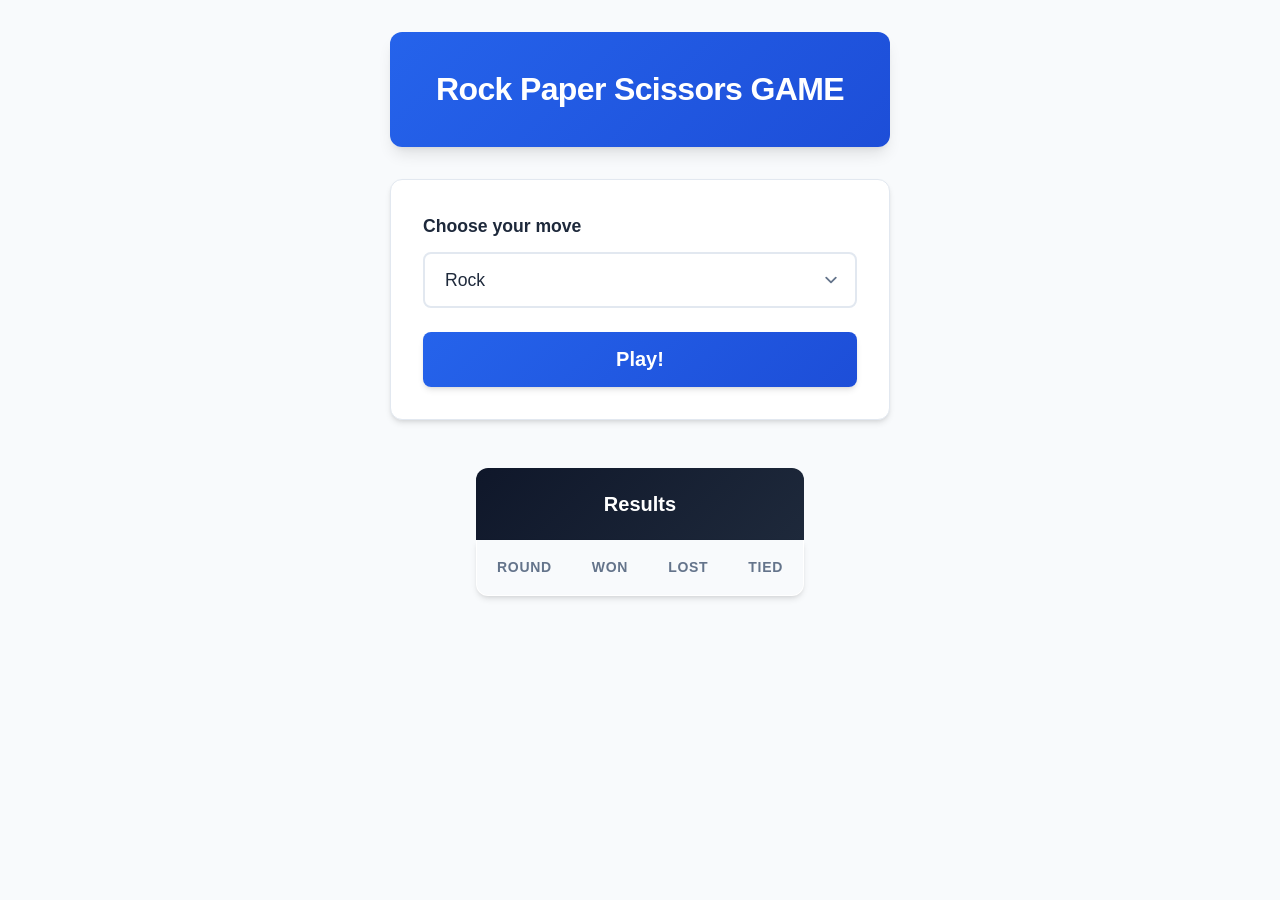
<file: data/index.html>
<!DOCTYPE html>
<html>

<head>
	<title>Rock Paper Scissors GAME</title>
	<meta name="viewport" content="width=device-width, initial-scale=1">
	<link rel="icon" href="data:,">
	<link rel="stylesheet" type="text/css" href="style.css">
	<script src="jquery.min.js"></script>
</head>

<body>

	<h1 class="headline">Rock Paper Scissors GAME</h1>
	<div class="content">

		<div class="game-card">
			<div class="choice-selector">
				<label for="sspbAuswahl">Choose your move</label>
				<select id="sspbAuswahl">
					<option id="rock" value="rock">Rock</option>
					<option id="paper" value="paper">Paper</option>
					<option id="scissors" value="scissors">Scissors</option>
				</select>
			</div>

			<button name="submitentry" id="play-btn" class="play-button" onClick="submitGET()">Play!</button>
		</div>

		<div id="result-banner" class="result-banner"></div>

		<button id="play-again-btn" class="play-again-button" onClick="resetGame()" style="display:none;">
			Play Again
		</button>

	</div>

	<div class="stats-section">
		<h2 class="stats-header">Results</h2>

		<table class="stats-table">
			<thead>
				<tr>
					<th>Round</th>
					<th>Won</th>
					<th>Lost</th>
					<th>Tied</th>
				</tr>
			</thead>
			<tbody id="scores">
			</tbody>
		</table>
	</div>

</body>

</html>

<script>

	// Delay (ms) between each word of the countdown, and after "Shoot!"
	// before the actual /play request is sent.
	var COUNTDOWN_STEP_MS = 450;
	var COUNTDOWN_STEPS = ["Rock...", "Paper...", "Scissors...", "Shoot!"];

	function submitGET() {
		var userInput = $("#sspbAuswahl").val().toLowerCase();

		$("#play-btn").prop("disabled", true);

		runCountdown(function () {
			playRound(userInput);
		});
	}

	function runCountdown(onDone) {
		var i = 0;
		$("#result-banner").addClass("visible");

		function nextStep() {
			if (i < COUNTDOWN_STEPS.length) {
				$("#result-banner").text(COUNTDOWN_STEPS[i]);
				i++;
				setTimeout(nextStep, COUNTDOWN_STEP_MS);
			} else {
				setTimeout(function () {
					$("#result-banner").text("").removeClass("visible");
					onDone();
				}, 200);
			}
		}

		nextStep();
	}

	function playRound(userInput) {
		$.getJSON("/play?sspb=" + userInput, function (data) {
			addRow(data);

			if (data.gameOver) {
				showGameOver(data);
			} else {
				$("#play-btn").prop("disabled", false);
			}
		}).fail(function () {
			console.log("Request to /play failed");
			$("#play-btn").prop("disabled", false);
		});
	}

	function addRow(data) {
		var row = $("<tr>")
			.addClass("row-" + data.result)
			.addClass("row-new");

		row.append($("<td>").addClass("round-number").text(data.round));
		row.append($("<td>").addClass("won").text(data.won));
		row.append($("<td>").addClass("lost").text(data.lost));
		row.append($("<td>").addClass("tied").text(data.tied));

		$("#scores").prepend(row);

		// trigger fade-in animation
		setTimeout(function () {
			row.removeClass("row-new");
		}, 20);
	}

	function showGameOver(data) {
		var message;
		if (data.won > data.lost) {
			message = "You won the match!";
		} else if (data.lost > data.won) {
			message = "The bot won the match!";
		} else {
			message = "The match ended in a tie!";
		}

		$("#result-banner").text(message).addClass("visible");
		$("#play-btn").prop("disabled", true);
		$("#play-again-btn").show();
	}

	function resetGame() {
		$.get("/reset", function () {
			$("#scores").empty();
			$("#result-banner").text("").removeClass("visible");
			$("#play-btn").prop("disabled", false);
			$("#play-again-btn").hide();
		});
	}

</script>
</file>
<file: data/style.css>
* {
  margin: 0;
  padding: 0;
  box-sizing: border-box;
}

:root {
  --primary: #2563eb;
  --primary-dark: #1d4ed8;
  --primary-light: #3b82f6;
  --secondary: #0f172a;
  --accent: #f59e0b;
  --success: #10b981;
  --danger: #ef4444;
  --background: #f8fafc;
  --surface: #ffffff;
  --text-primary: #1e293b;
  --text-secondary: #64748b;
  --border: #e2e8f0;
  --shadow-sm: 0 1px 2px 0 rgb(0 0 0 / 0.05);
  --shadow: 0 4px 6px -1px rgb(0 0 0 / 0.1), 0 2px 4px -2px rgb(0 0 0 / 0.1);
  --shadow-lg: 0 10px 15px -3px rgb(0 0 0 / 0.1), 0 4px 6px -4px rgb(0 0 0 / 0.1);
  --radius: 12px;
  --radius-sm: 8px;
  --transition: all 0.2s ease;
}

html {
  font-family: 'Inter', -apple-system, BlinkMacSystemFont, 'Segoe UI', Roboto, sans-serif;
  background: var(--background);
  min-height: 100vh;
  line-height: 1.6;
}

body {
  display: flex;
  flex-direction: column;
  align-items: center;
  min-height: 100vh;
  padding: 2rem 1rem;
}

.headline {
  width: 100%;
  max-width: 500px;
  background: linear-gradient(135deg, var(--primary) 0%, var(--primary-dark) 100%);
  color: white;
  padding: 2rem;
  border-radius: var(--radius);
  text-align: center;
  font-size: 2rem;
  font-weight: 700;
  letter-spacing: -0.02em;
  box-shadow: var(--shadow-lg);
  margin-bottom: 2rem;
}

.content {
  width: 100%;
  max-width: 500px;
}

.game-card {
  background: var(--surface);
  border-radius: var(--radius);
  padding: 2rem;
  box-shadow: var(--shadow);
  border: 1px solid var(--border);
}

.choice-selector {
  margin-bottom: 1.5rem;
}

.choice-selector label {
  display: block;
  font-weight: 600;
  color: var(--text-primary);
  margin-bottom: 0.75rem;
  font-size: 1.1rem;
}

.choice-selector select {
  width: 100%;
  padding: 1rem 1.25rem;
  font-size: 1.1rem;
  border: 2px solid var(--border);
  border-radius: var(--radius-sm);
  background: var(--surface);
  color: var(--text-primary);
  cursor: pointer;
  transition: var(--transition);
  appearance: none;
  background-image: url("data:image/svg+xml,%3Csvg xmlns='http://www.w3.org/2000/svg' fill='none' viewBox='0 0 20 20'%3E%3Cpath stroke='%2364748b' stroke-linecap='round' stroke-linejoin='round' stroke-width='1.5' d='M6 8l4 4 4-4'/%3E%3C/svg%3E");
  background-position: right 0.75rem center;
  background-repeat: no-repeat;
  background-size: 1.5rem;
  padding-right: 3rem;
}

.choice-selector select:hover {
  border-color: var(--primary-light);
}

.choice-selector select:focus {
  outline: none;
  border-color: var(--primary);
  box-shadow: 0 0 0 3px rgb(37 99 235 / 0.15);
}

.play-button {
  width: 100%;
  padding: 1rem 2rem;
  font-size: 1.25rem;
  font-weight: 600;
  color: white;
  background: linear-gradient(135deg, var(--primary) 0%, var(--primary-dark) 100%);
  border: none;
  border-radius: var(--radius-sm);
  cursor: pointer;
  transition: var(--transition);
  box-shadow: var(--shadow);
}

.play-button:hover {
  transform: translateY(-2px);
  box-shadow: var(--shadow-lg);
  background: linear-gradient(135deg, var(--primary-light) 0%, var(--primary) 100%);
}

.play-button:active {
  transform: translateY(0);
  box-shadow: var(--shadow);
}

.play-button:focus {
  outline: none;
  box-shadow: 0 0 0 3px rgb(37 99 235 / 0.3), var(--shadow);
}

.play-button:disabled {
  opacity: 0.5;
  cursor: not-allowed;
  transform: none;
}

.result-banner {
  width: 100%;
  max-width: 500px;
  margin-top: 1rem;
  padding: 0;
  max-height: 0;
  overflow: hidden;
  border-radius: var(--radius-sm);
  text-align: center;
  font-size: 1.15rem;
  font-weight: 700;
  color: white;
  background: linear-gradient(135deg, var(--secondary) 0%, #1e293b 100%);
  opacity: 0;
  transition: all 0.3s ease;
}

.result-banner.visible {
  padding: 1rem 1.5rem;
  max-height: 100px;
  opacity: 1;
}

.play-again-button {
  width: 100%;
  max-width: 500px;
  margin-top: 1rem;
  padding: 0.85rem 2rem;
  font-size: 1.1rem;
  font-weight: 600;
  color: white;
  background: linear-gradient(135deg, var(--accent) 0%, #d97706 100%);
  border: none;
  border-radius: var(--radius-sm);
  cursor: pointer;
  transition: var(--transition);
  box-shadow: var(--shadow);
}

.play-again-button:hover {
  transform: translateY(-2px);
  box-shadow: var(--shadow-lg);
}

.stats-section {
  margin-top: 2rem;
}

.stats-header {
  background: linear-gradient(135deg, var(--secondary) 0%, #1e293b 100%);
  color: white;
  padding: 1.25rem 1.5rem;
  border-radius: var(--radius) var(--radius) 0 0;
  font-size: 1.25rem;
  font-weight: 600;
  text-align: center;
}

.stats-table {
  width: 100%;
  border-collapse: collapse;
  background: var(--surface);
  border-radius: 0 0 var(--radius) var(--radius);
  overflow: hidden;
  box-shadow: var(--shadow);
  border: 1px solid var(--border);
  border-top: none;
}

.stats-table th,
.stats-table td {
  padding: 1rem 1.25rem;
  text-align: center;
}

.stats-table th {
  background: var(--background);
  color: var(--text-secondary);
  font-weight: 600;
  font-size: 0.875rem;
  text-transform: uppercase;
  letter-spacing: 0.05em;
  border-bottom: 1px solid var(--border);
}

.stats-table td {
  color: var(--text-primary);
  font-size: 1.1rem;
  border-bottom: 1px solid var(--border);
}

.stats-table tbody tr:last-child td {
  border-bottom: none;
}

.stats-table tbody tr:hover td {
  background: var(--background);
}

.stats-table tbody tr {
  transition: opacity 0.3s ease, transform 0.3s ease, background 0.3s ease;
  opacity: 1;
  transform: translateY(0);
}

.stats-table tbody tr.row-new {
  opacity: 0;
  transform: translateY(-8px);
}

.stats-table tbody tr.row-won td {
  background: rgb(16 185 129 / 0.08);
}

.stats-table tbody tr.row-lost td {
  background: rgb(239 68 68 / 0.08);
}

.stats-table tbody tr.row-tied td {
  background: rgb(245 158 11 / 0.08);
}

.stats-table .round-number {
  color: var(--text-secondary);
  font-size: 0.875rem;
  font-weight: 500;
}

.stats-table .won {
  color: var(--success);
  font-weight: 600;
}

.stats-table .lost {
  color: var(--danger);
  font-weight: 600;
}

.stats-table .tied {
  color: var(--accent);
  font-weight: 600;
}

@media (max-width: 480px) {
  body {
    padding: 1rem;
  }
  
  .headline {
    font-size: 1.5rem;
    padding: 1.5rem;
  }
  
  .game-card {
    padding: 1.5rem;
  }
  
  .choice-selector select {
    padding: 0.875rem 1rem;
    font-size: 1rem;
  }
  
  .play-button {
    padding: 0.875rem 1.5rem;
    font-size: 1.1rem;
  }
}
</file>
